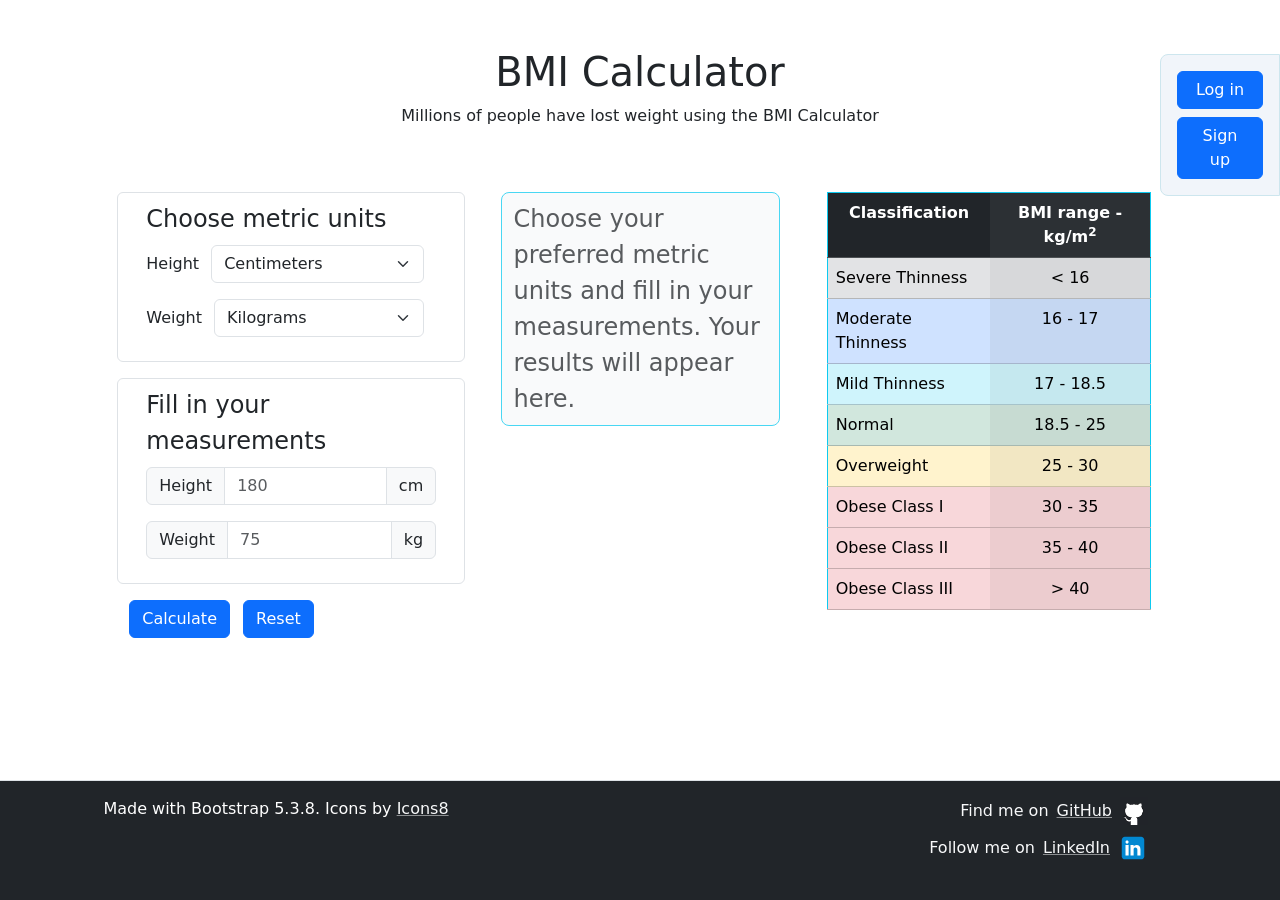
<file: index.html>
<!DOCTYPE html>
<html lang="en">
<head>
    <meta charset="UTF-8">
    <meta name="viewport" content="width=device-width, initial-scale=1.0">
    <meta name="description" content="BMI Calculator Home Page">
    <meta name="google-site-verification" content="oVrbEKzW12LgGqUJmmHWoYeC-H89NmTQ-EghtWXq1IQ" />
    <link rel="stylesheet" href="frontend/css/style.css">
    <link rel="apple-touch-icon" sizes="180x180" href="frontend/assets/images/apple-touch-icon.png">
    <link rel="icon" type="image/png" sizes="32x32" href="frontend/assets/images/favicon-32x32.png">
    <link rel="icon" type="image/png" sizes="16x16" href="frontend/assets/images/favicon-16x16.png">
    <link rel="icon" type="image/x-icon" href="frontend/assets/images/favicon.ico">
    <link rel="manifest" href="frontend/assets/images/site.webmanifest">
    <link href="https://cdn.jsdelivr.net/npm/bootstrap@5.3.8/dist/css/bootstrap.min.css" 
          rel="stylesheet" 
          integrity="sha384-sRIl4kxILFvY47J16cr9ZwB07vP4J8+LH7qKQnuqkuIAvNWLzeN8tE5YBujZqJLB" 
          crossorigin="anonymous">
    
    <title>BMI Calculator</title>
</head>

<body class="d-flex flex-column min-vh-100 overflow-x-hidden">
    <!-- The element implements the aside navbar panel -->
    <aside id="options-panel" class="options-panel" aria-hidden="true">
        <nav class="d-flex flex-row flex-md-column gap-2 p-3" aria-label="Page options">
            <a class="btn btn-primary text-center" href="frontend/html/login.html">Log in</a>
            <a class="btn btn-primary text-center" href="frontend/html/signup.html">Sign up</a>
        </nav>
    </aside>

    <header class="container-fluid py-5 text-center">
        <h1>BMI Calculator</h1>
        <p>Millions of people have lost weight using the BMI Calculator</p>
    </header>
    
    <main id="content" class="container flex-grow-1">
        <div class="row justify-content-center justify-content-lg-evenly mx-2 mx-sm-0 g-5">
            <form id="bmi-form" class="col-sm col-md-7 col-lg-5 col-xl-4 col-xxl-4">
                <fieldset id="metrics" class="row mb-3 border rounded px-3 py-2">
                    <legend>Choose metric units</legend>
                    <div class="row align-items-center mb-3">
                        <label for="metric-height" class="col-auto">Height</label>
                        <select id="metric-height" name="metric-height" class="form-select col" aria-label="Choose height metric units">
                            <option value="cm" selected>Centimeters</option>
                            <option value="in">Feet and inches</option>
                        </select>
                    </div>
                    <div class="row align-items-center mb-3">
                        <label for="metric-weight" class="col-auto">Weight</label>
                        <select id="metric-weight" name="metric-weight" class="form-select col" aria-label="Choose weight metric units">
                            <option value="kg" selected>Kilograms</option>
                            <option value="pd">Pounds</option>
                        </select>
                    </div>
                </fieldset>

                <fieldset id="measurements" class="row border rounded mb-3 px-3 py-2">
                    <legend>Fill in your measurements
                        <span id="height-error-message" class="error-message"></span>
                    </legend>
                    
                    <div id="cm-group">
                        <div class="input-group mb-3">
                            <span class="input-group-text">Height</span>
                            <input type="number" name="height-cm" class="form-control" placeholder="180" aria-label="Height" min="0" required>
                            <span class="input-group-text">cm</span>
                        </div>
                    </div>
                    <div id="feet-inches-group" class="d-none">
                        <div class="input-group mb-3">
                            <span class="input-group-text">Height</span>
                            <input type="number" name="height-feet" class="form-control" placeholder="5" aria-label="Height" min="0" required>
                            <span class="input-group-text">feet</span>
                            <input type="number" name="height-inches" class="form-control ms-2" placeholder="6" aria-label="Height" min="0" required>
                            <span class="input-group-text">inches</span>
                        </div>
                    </div>
                    <div class="input-group mb-3">
                        <span class="input-group-text">Weight</span>
                        <input type="number" name="weight" class="form-control" placeholder="75" aria-label="Weight" min="0" required>
                        <span id="weight-unit" class="input-group-text">kg</span>
                    </div>
                </fieldset>
                <div id="calculator-actions">
                    <button class="btn btn-primary me-2" type="submit">Calculate</button>
                    <button class="btn btn-primary" type="reset">Reset</button>
                </div>
            </form>
            
            <div class="col-md-5 col-lg-4 col-xl-3 col-xxl-3 h-25 px-4 py-2 bg-light opacity-75 border border-1 border-info rounded-3 justify-content-center">
                <span id="bmi-result" class="row fs-4 text-dark">Choose your preferred metric units 
                    and fill in your measurements. Your results will appear here.
                </span>
            </div>

            <div class="col-md col-lg-7 col-xl-4 col-xxl-5">
                <table id="obesity-table" class="table table-striped-columns border border-1 border-info">
                    <tr id="header-row" class="table-dark text-center">
                        <th>Classification</th>
                        <th>BMI range - kg/m<sup>2</sup></th>
                    </tr>
                    <tr id="cat-0" class="table-secondary">
                        <td>Severe Thinness</td>
                        <td>&lt; 16</td>
                    </tr>
                    <tr id="cat-1" class="table-primary">
                        <td>Moderate Thinness</td>
                        <td>16 - 17</td>
                    </tr>
                    <tr id="cat-2" class="table-info">
                        <td>Mild Thinness</td>
                        <td>17 - 18.5</td>
                    </tr>
                    <tr id="cat-3" class="table-success">
                        <td>Normal</td>
                        <td>18.5 - 25</td>
                    </tr>
                    <tr id="cat-4" class="table-warning">
                        <td>Overweight</td>
                        <td>25 - 30</td>
                    </tr>
                    <tr id="cat-5" class="table-danger">
                        <td>Obese Class I</td>
                        <td>30 - 35</td>
                    </tr>
                    <tr id="cat-6" class="table-danger">
                        <td>Obese Class II</td>
                        <td>35 - 40</td>
                    </tr>
                    <tr id="cat-7" class="table-danger">
                        <td>Obese Class III</td>
                        <td>&gt; 40</td>
                    </tr>
                </table>
            </div>
        </div>
    </main>

    <footer class="bg-dark p-3 border-top">
        <div class="container-fluid">
            <div class="row d-flex flex-column flex-md-row justify-content-around">
                <div class="col-md-4 col-lg-5 text-center text-white">
                    Made with Bootstrap 5.3.8. Icons by
                    <a href="https://icons8.com/" class="link-light link-underline-opacity-50 link-underline-opacity-100-hover footer-link">Icons8</a>
                </div>

                <div class="col-md-3 col-lg-2"></div>

                <div class="col-md-4 d-flex flex-column gap-1 gap-sm-2 align-items-center align-items-md-end mt-2 mt-md-0 text-light">
                    <span class="d-flex align-items-center gap-2">
                        Find me on
                        <a href="https://github.com/KostasTopouzis" class="link-light link-underline-opacity-50 link-underline-opacity-100-hover" aria-label="GitHub">GitHub</a>
                        <img src="/frontend/assets/images/icons8-github-96.jpg" class="justify-item-end width="28" height="28" alt="GitHub icon">
                    </span>
                    <span class="d-flex align-items-center gap-2">
                        Follow me on
                        <a href="https://www.linkedin.com/" class="link-light link-underline-opacity-50 link-underline-opacity-100-hover footer-link" aria-label="LinkedIn">LinkedIn</a>
                        <img src="/frontend/assets/images/icons8-linkedin-96.svg" width="30" height="30" alt="LinkedIn icon">
                    </span>
                </div>
                
                <div class="col-md-1"></div>
            </div>
        </div>
    </footer>

    <script defer type="module" src="frontend/js/index.js"></script>
</body>
</html>
</file>
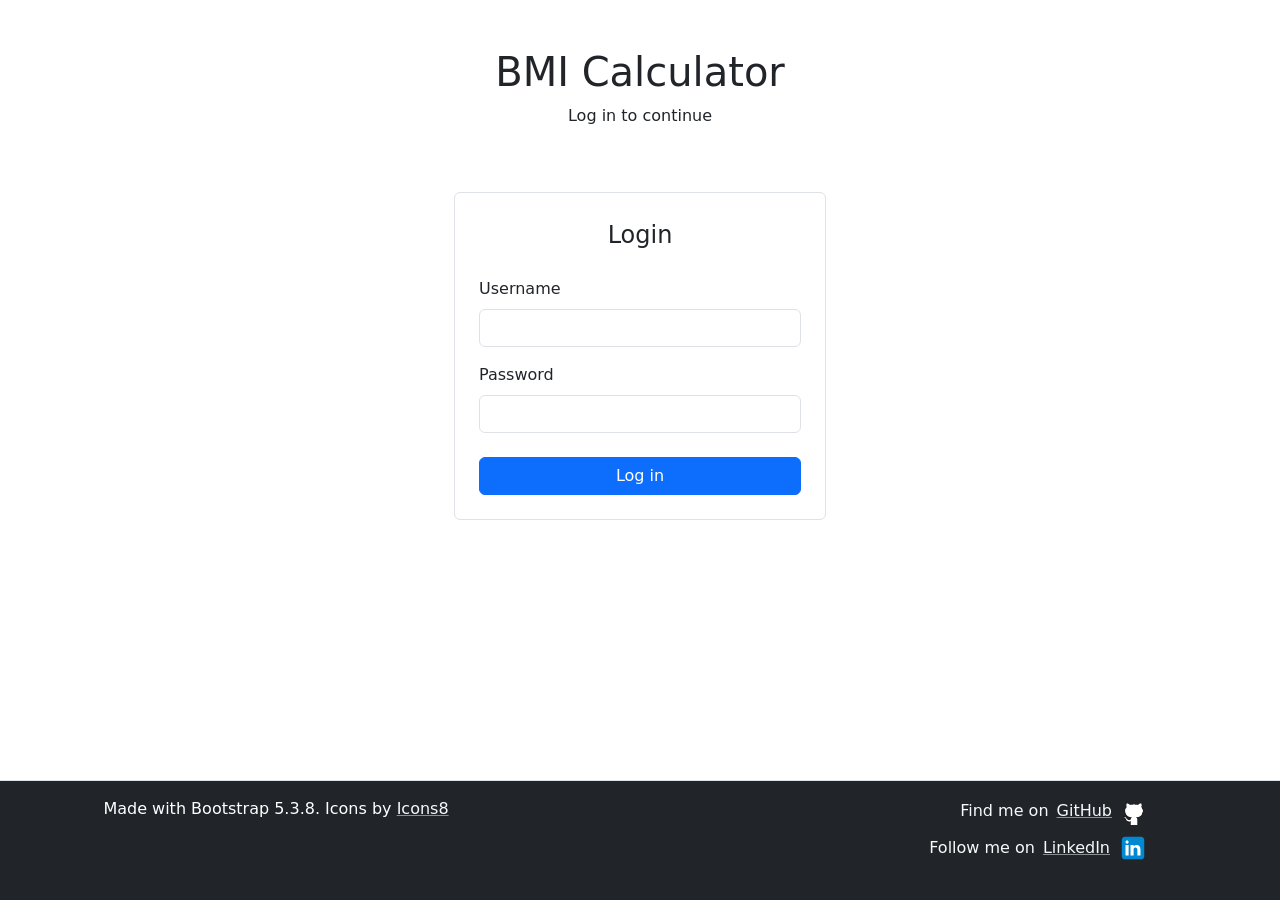
<file: login.html>
<!DOCTYPE html>
<html lang="en">
<head>
    <meta charset="UTF-8">
    <meta name="viewport" content="width=device-width, initial-scale=1.0">
    <meta name="description" content="BMI Calculator Login Page">
    <link rel="stylesheet" href="frontend/css/style.css">
    <link rel="apple-touch-icon" sizes="180x180" href="frontend/assets/images/apple-touch-icon.png">
    <link rel="icon" type="image/png" sizes="32x32" href="frontend/assets/images/favicon-32x32.png">
    <link rel="icon" type="image/png" sizes="16x16" href="frontend/assets/images/favicon-16x16.png">
    <link rel="icon" type="image/x-icon" href="frontend/assets/images/favicon.ico">
    <link rel="manifest" href="frontend/assets/images/site.webmanifest">
    <link href="https://cdn.jsdelivr.net/npm/bootstrap@5.3.8/dist/css/bootstrap.min.css"
          rel="stylesheet"
          integrity="sha384-sRIl4kxILFvY47J16cr9ZwB07vP4J8+LH7qKQnuqkuIAvNWLzeN8tE5YBujZqJLB"
          crossorigin="anonymous">

    <title>Login | BMI Calculator</title>
</head>

<body class="d-flex flex-column min-vh-100">
    <header class="container-fluid py-5 text-center">
        <h1>BMI Calculator</h1>
        <p>Log in to continue</p>
    </header>

    <main id="content" class="container flex-grow-1 d-flex justify-content-center align-items-start">
        <form id="login-form" class="col-11 col-sm-8 col-md-6 col-lg-4 border rounded px-4 py-4" action="#" method="post">
            <fieldset>
                <legend class="text-center mb-4">Login</legend>
                <div class="mb-3">
                    <label for="username" class="form-label">Username</label>
                    <input type="text" id="username" name="username" class="form-control" autocomplete="username" required>
                </div>
                <div class="mb-4">
                    <label for="password" class="form-label">Password</label>
                    <input type="password" id="password" name="password" class="form-control" autocomplete="current-password" required>
                </div>
                <button class="btn btn-primary w-100" type="submit">Log in</button>
            </fieldset>
        </form>
    </main>

    <footer class="bg-dark p-3 border-top">
        <div class="container-fluid">
            <div class="row d-flex flex-column flex-md-row justify-content-around">
                <div class="col-md-4 col-lg-5 text-center text-white">
                    Made with Bootstrap 5.3.8. Icons by
                    <a href="https://icons8.com/" class="link-light link-underline-opacity-50 link-underline-opacity-100-hover footer-link">Icons8</a>
                </div>

                <div class="col-md-3 col-lg-2"></div>

                <div class="col-md-4 d-flex flex-column gap-1 gap-sm-2 align-items-center align-items-md-end mt-2 mt-md-0 text-light">
                    <span class="d-flex align-items-center gap-2">
                        Find me on
                        <a href="https://github.com/KostasTopouzis" class="link-light link-underline-opacity-50 link-underline-opacity-100-hover" aria-label="GitHub">GitHub</a>
                        <img src="frontend/assets/images/icons8-github-96.jpg" width="28" height="28" alt="GitHub icon">
                    </span>
                    <span class="d-flex align-items-center gap-2">
                        Follow me on
                        <a href="https://www.linkedin.com/" class="link-light link-underline-opacity-50 link-underline-opacity-100-hover footer-link" aria-label="LinkedIn">LinkedIn</a>
                        <img src="frontend/assets/images/icons8-linkedin-96.svg" width="30" height="30" alt="LinkedIn icon">
                    </span>
                </div>

                <div class="col-md-1"></div>
            </div>
        </div>
    </footer>
</body>
</html>
</file>
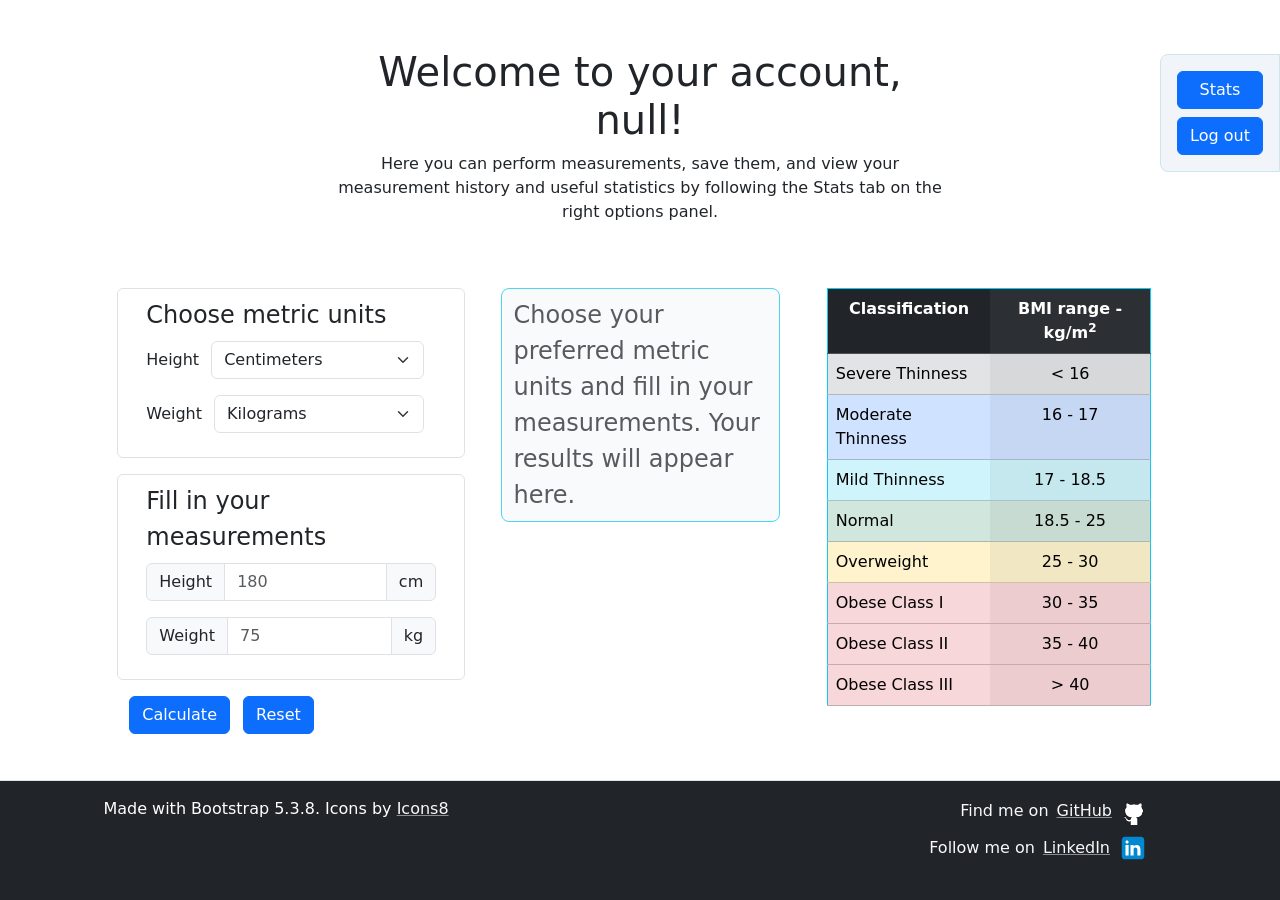
<file: frontend/html/account.html>
<!DOCTYPE html>
<html lang="en">
<head>
    <meta charset="UTF-8">
    <meta name="viewport" content="width=device-width, initial-scale=1.0">
    <meta name="description" content="BMI Calculator Personal Account Page">
    <meta name="google-site-verification" content="oVrbEKzW12LgGqUJmmHWoYeC-H89NmTQ-EghtWXq1IQ" />
    <link rel="stylesheet" href="../css/style.css">
    <link rel="apple-touch-icon" sizes="180x180" href="../assets/images/apple-touch-icon.png">
    <link rel="icon" type="image/png" sizes="32x32" href="../assets/images/favicon-32x32.png">
    <link rel="icon" type="image/png" sizes="16x16" href="../assets/images/favicon-16x16.png">
    <link rel="icon" type="image/x-icon" href="../assets/images/favicon.ico">
    <link rel="manifest" href="../assets/images/site.webmanifest">
    <link href="https://cdn.jsdelivr.net/npm/bootstrap@5.3.8/dist/css/bootstrap.min.css" 
          rel="stylesheet" 
          integrity="sha384-sRIl4kxILFvY47J16cr9ZwB07vP4J8+LH7qKQnuqkuIAvNWLzeN8tE5YBujZqJLB" 
          crossorigin="anonymous">
    
    <title>BMI Calculator | Account Page</title>
</head>

<body class="d-flex flex-column min-vh-100 overflow-x-hidden">
    <!-- The element implements the aside navbar panel -->
    <aside id="options-panel" class="options-panel" aria-hidden="true">
        <nav class="d-flex flex-row flex-md-column gap-2 p-3" aria-label="Page options">
            <a class="btn btn-primary text-center" href="./account_stats.html">Stats</a>
            <a class="btn btn-primary text-center" href="./login.html">Log out</a>
        </nav>
    </aside>

    <header class="container-fluid w-50 py-5 text-center">
        <h1 id="api-message"></h1>
        <p id="account-description">Here you can perform measurements, save them, and view your measurement history and useful statistics by following the Stats tab on the right options panel.</p>
    </header>
    
    <main id="content" class="container flex-grow-1">
        <div class="row justify-content-center justify-content-lg-evenly mx-2 mx-sm-0 g-5">
            <form id="bmi-form" class="col-sm col-md-7 col-lg-5 col-xl-4 col-xxl-4">
                <fieldset id="metrics" class="row mb-3 border rounded px-3 py-2">
                    <legend>Choose metric units</legend>
                    <div class="row align-items-center mb-3">
                        <label for="metric-height" class="col-auto">Height</label>
                        <select id="metric-height" name="metric-height" class="form-select col" aria-label="Choose height metric units">
                            <option value="cm" selected>Centimeters</option>
                            <option value="in">Feet and inches</option>
                        </select>
                    </div>
                    <div class="row align-items-center mb-3">
                        <label for="metric-weight" class="col-auto">Weight</label>
                        <select id="metric-weight" name="metric-weight" class="form-select col" aria-label="Choose weight metric units">
                            <option value="kg" selected>Kilograms</option>
                            <option value="pd">Pounds</option>
                        </select>
                    </div>
                </fieldset>

                <fieldset id="measurements" class="row border rounded mb-3 px-3 py-2">
                    <legend>Fill in your measurements
                        <span id="height-error-message" class="error-message"></span>
                    </legend>
                    <div id="cm-group">
                        <div class="input-group mb-3">
                            <span class="input-group-text">Height</span>
                            <input type="number" name="height-cm" class="form-control" placeholder="180" aria-label="Height" min="0" required>
                            <span class="input-group-text">cm</span>
                        </div>
                    </div>
                    <div id="feet-inches-group" class="d-none">
                        <div class="input-group mb-3">
                            <span class="input-group-text">Height</span>
                            <input type="number" name="height-feet" class="form-control" placeholder="5" aria-label="Height" min="0" required>
                            <span class="input-group-text">feet</span>
                            <input type="number" name="height-inches" class="form-control ms-2" placeholder="6" aria-label="Height" min="0" required>
                            <span class="input-group-text">inches</span>
                        </div>
                    </div>
                    <div class="input-group mb-3">
                        <span class="input-group-text">Weight</span>
                        <input type="number" name="weight" class="form-control" placeholder="75" aria-label="Weight" min="0" required>
                        <span id="weight-unit" class="input-group-text">kg</span>
                    </div>
                </fieldset>
                <div id="calculator-actions">
                    <button class="btn btn-primary me-2" type="submit">Calculate</button>
                    <button class="btn btn-primary me-2" type="reset">Reset</button>
					<button id="save-record" class="btn btn-primary d-none" type="button">Save</button>
                </div>
            </form>
            
            <div class="col-md-5 col-lg-4 col-xl-3 col-xxl-3 h-25 px-4 py-2 bg-light opacity-75 border border-1 border-info rounded-3 justify-content-center">
                <span id="bmi-result" class="row fs-4 text-dark">Choose your preferred metric units 
                    and fill in your measurements. Your results will appear here.
                </span>
            </div>

            <div class="col-md col-lg-7 col-xl-4 col-xxl-5">
                <table id="obesity-table" class="table table-striped-columns border border-1 border-info">
                    <tr id="header-row" class="table-dark text-center">
                        <th>Classification</th>
                        <th>BMI range - kg/m<sup>2</sup></th>
                    </tr>
                    <tr id="cat-0" class="table-secondary">
                        <td>Severe Thinness</td>
                        <td>&lt; 16</td>
                    </tr>
                    <tr id="cat-1" class="table-primary">
                        <td>Moderate Thinness</td>
                        <td>16 - 17</td>
                    </tr>
                    <tr id="cat-2" class="table-info">
                        <td>Mild Thinness</td>
                        <td>17 - 18.5</td>
                    </tr>
                    <tr id="cat-3" class="table-success">
                        <td>Normal</td>
                        <td>18.5 - 25</td>
                    </tr>
                    <tr id="cat-4" class="table-warning">
                        <td>Overweight</td>
                        <td>25 - 30</td>
                    </tr>
                    <tr id="cat-5" class="table-danger">
                        <td>Obese Class I</td>
                        <td>30 - 35</td>
                    </tr>
                    <tr id="cat-6" class="table-danger">
                        <td>Obese Class II</td>
                        <td>35 - 40</td>
                    </tr>
                    <tr id="cat-7" class="table-danger">
                        <td>Obese Class III</td>
                        <td>&gt; 40</td>
                    </tr>
                </table>
            </div>
        </div>
    </main>

    <footer class="bg-dark p-3 border-top">
        <div class="container-fluid">
            <div class="row d-flex flex-column flex-md-row justify-content-around">
                <div class="col-md-4 col-lg-5 text-center text-white">
                    Made with Bootstrap 5.3.8. Icons by
                    <a href="https://icons8.com/" class="link-light link-underline-opacity-50 link-underline-opacity-100-hover footer-link">Icons8</a>
                </div>

                <div class="col-md-3 col-lg-2"></div>

                <div class="col-md-4 d-flex flex-column gap-1 gap-sm-2 align-items-center align-items-md-end mt-2 mt-md-0 text-light">
                    <span class="d-flex align-items-center gap-2">
                        Find me on
                        <a href="https://github.com/KostasTopouzis" class="link-light link-underline-opacity-50 link-underline-opacity-100-hover" aria-label="GitHub">GitHub</a>
                        <img src="/frontend/assets/images/icons8-github-96.jpg" class="justify-item-end width="28" height="28" alt="GitHub icon">
                    </span>
                    <span class="d-flex align-items-center gap-2">
                        Follow me on
                        <a href="https://www.linkedin.com/" class="link-light link-underline-opacity-50 link-underline-opacity-100-hover footer-link" aria-label="LinkedIn">LinkedIn</a>
                        <img src="/frontend/assets/images/icons8-linkedin-96.svg" width="30" height="30" alt="LinkedIn icon">
                    </span>
                </div>
                
                <div class="col-md-1"></div>
            </div>
        </div>
    </footer>

    <script>
        const apiMessage = document.getElementById('api-message');
        document.addEventListener('DOMContentLoaded', () => {
            const message = `Welcome to your account, ${JSON.parse(sessionStorage.getItem('apiMessage'))}!`;
           
            apiMessage.textContent = 
                message || 'No message received.';
        });
    </script>
	
    <script defer type="module" src="/frontend/js/account.js"></script>
</body>
</html>
</file>
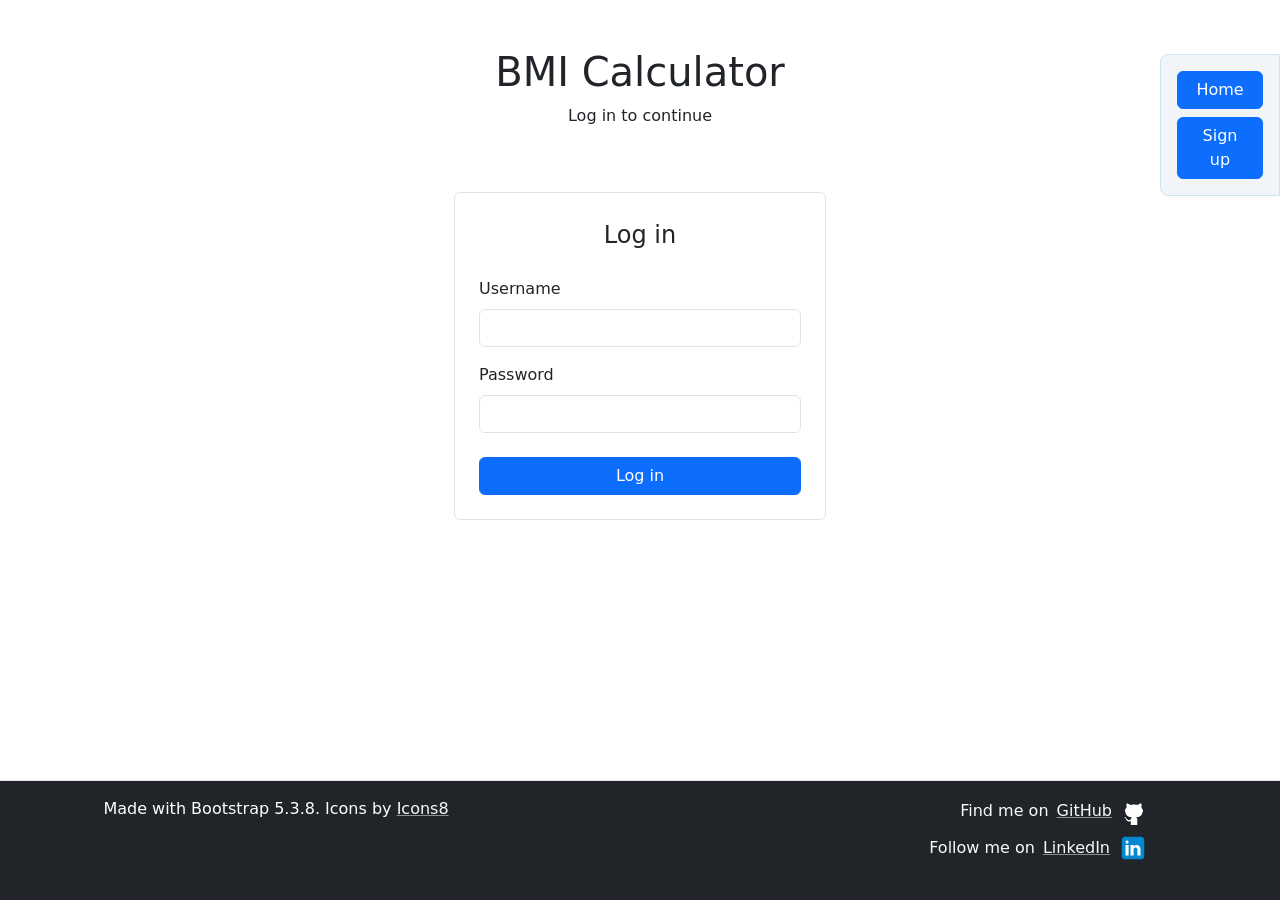
<file: frontend/html/login.html>
<!DOCTYPE html>
<html lang="en">
<head>
    <meta charset="UTF-8">
    <meta name="viewport" content="width=device-width, initial-scale=1.0">
    <meta name="description" content="BMI Calculator Login Page">
    <link rel="stylesheet" href="../css/style.css">
    <link rel="apple-touch-icon" sizes="180x180" href="../assets/images/apple-touch-icon.png">
    <link rel="icon" type="image/png" sizes="32x32" href="../assets/images/favicon-32x32.png">
    <link rel="icon" type="image/png" sizes="16x16" href="../assets/images/favicon-16x16.png">
    <link rel="icon" type="image/x-icon" href="../assets/images/favicon.ico">
    <link rel="manifest" href="../assets/images/site.webmanifest">
    <link href="https://cdn.jsdelivr.net/npm/bootstrap@5.3.8/dist/css/bootstrap.min.css"
          rel="stylesheet"
          integrity="sha384-sRIl4kxILFvY47J16cr9ZwB07vP4J8+LH7qKQnuqkuIAvNWLzeN8tE5YBujZqJLB"
          crossorigin="anonymous">

    <title>Login | BMI Calculator</title>
</head>

<body class="d-flex flex-column min-vh-100">
    <!-- The element implements the aside navbar panel -->
    <aside id="options-panel" class="options-panel" aria-hidden="true">
        <nav class="d-flex flex-row flex-md-column gap-2 p-3" aria-label="Page options">
            <a class="btn btn-primary text-center" href="/index.html">Home</a>
            <a class="btn btn-primary text-center" href="signup.html">Sign up</a>
        </nav>
    </aside>

    <header class="container-fluid py-5 text-center">
        <h1>BMI Calculator</h1>
        <p>Log in to continue</p>
    </header>

    <main id="content" class="container flex-grow-1 d-flex flex-column align-items-center">
        <form id="login-form" class="col-11 col-sm-8 col-md-6 col-lg-4 border rounded px-4 py-4">
            <fieldset>
                <legend class="text-center mb-4">Log in</legend>
                <div class="mb-3">
                    <label for="username" class="form-label">Username</label>
                    <span id="login-usr-error-message" class="error-message"></span>
                    <input type="text" id="username" name="username" class="form-control" autocomplete="username" required minlength="8">
                </div>
                <div class="mb-4">
                    <label for="password" class="form-label">Password</label>
                    <span id="login-pwd-error-message" class="error-message"></span>
                    <input type="password" id="password" name="password" class="form-control" autocomplete="current-password" required minlength="8">
                </div>
                <button id="login-btn" class="btn btn-primary w-100" type="submit">Log in</button>
            </fieldset>
        </form>

        <div id="login-general-error-message" class="error-message mt-3"></div>
    </main>

    <footer class="bg-dark p-3 border-top">
        <div class="container-fluid">
            <div class="row d-flex flex-column flex-md-row justify-content-around">
                <div class="col-md-4 col-lg-5 text-center text-white">
                    Made with Bootstrap 5.3.8. Icons by
                    <a href="https://icons8.com/" class="link-light link-underline-opacity-50 link-underline-opacity-100-hover footer-link">Icons8</a>
                </div>

                <div class="col-md-3 col-lg-2"></div>

                <div class="col-md-4 d-flex flex-column gap-1 gap-sm-2 align-items-center align-items-md-end mt-2 mt-md-0 text-light">
                    <span class="d-flex align-items-center gap-2">
                        Find me on
                        <a href="https://github.com/KostasTopouzis" class="link-light link-underline-opacity-50 link-underline-opacity-100-hover" aria-label="GitHub">GitHub</a>
                        <img src="../assets/images/icons8-github-96.jpg" width="28" height="28" alt="GitHub icon">
                    </span>
                    <span class="d-flex align-items-center gap-2">
                        Follow me on
                        <a href="https://www.linkedin.com/" class="link-light link-underline-opacity-50 link-underline-opacity-100-hover footer-link" aria-label="LinkedIn">LinkedIn</a>
                        <img src="../assets/images/icons8-linkedin-96.svg" width="30" height="30" alt="LinkedIn icon">
                    </span>
                </div>

                <div class="col-md-1"></div>
            </div>
        </div>
    </footer>

    <script type="module" defer src="../js/auxiliary.js"></script>
    <script type="module" defer src="../js/login.js"></script>
</body>
</html>
</file>
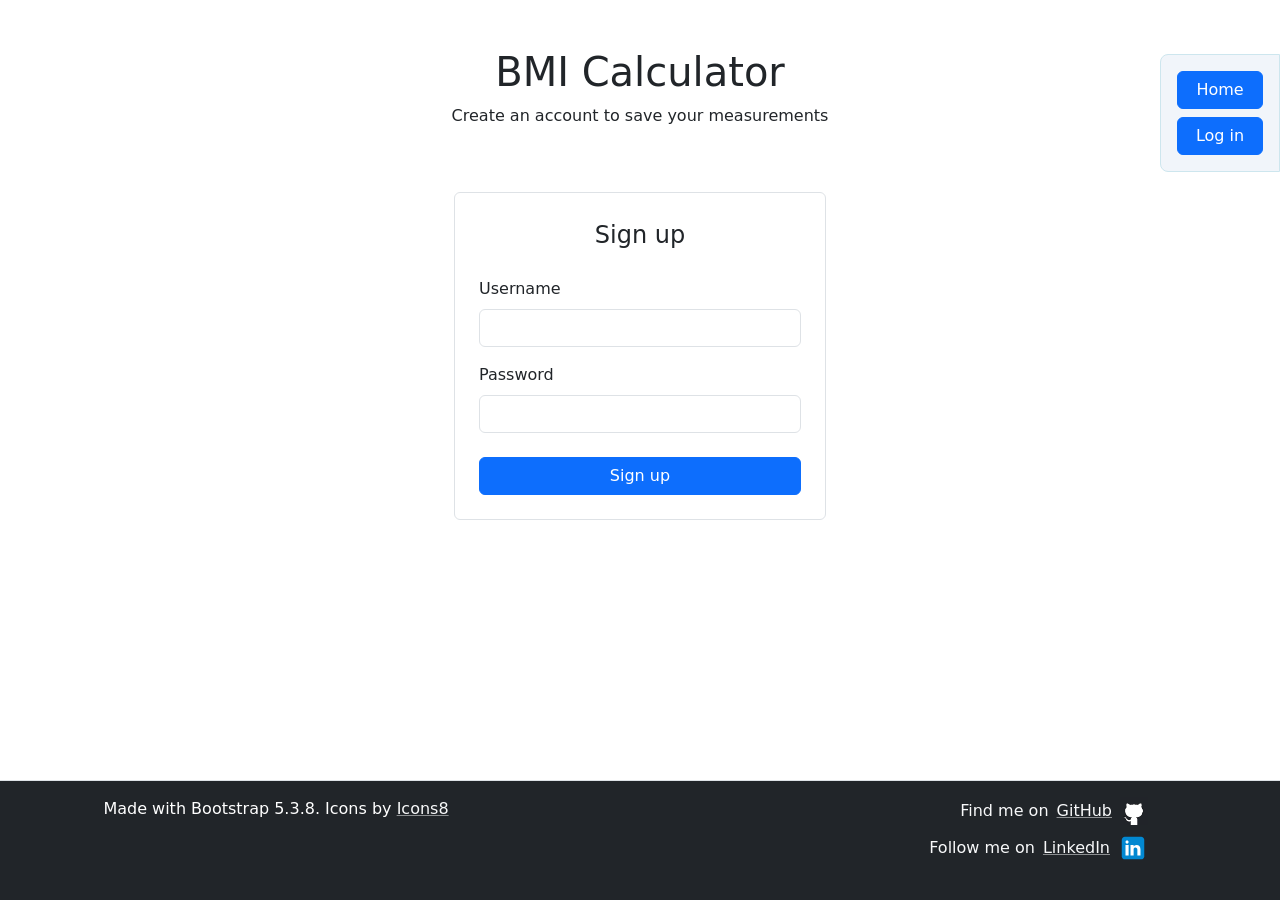
<file: frontend/html/signup.html>
<!DOCTYPE html>
<html lang="en">
<head>
    <meta charset="UTF-8">
    <meta name="viewport" content="width=device-width, initial-scale=1.0">
    <meta name="description" content="BMI Calculator Login Page">
    <link rel="stylesheet" href="../css/style.css">
    <link rel="apple-touch-icon" sizes="180x180" href="../assets/images/apple-touch-icon.png">
    <link rel="icon" type="image/png" sizes="32x32" href="../assets/images/favicon-32x32.png">
    <link rel="icon" type="image/png" sizes="16x16" href="../assets/images/favicon-16x16.png">
    <link rel="icon" type="image/x-icon" href="../assets/images/favicon.ico">
    <link rel="manifest" href="../assets/images/site.webmanifest">
    <link href="https://cdn.jsdelivr.net/npm/bootstrap@5.3.8/dist/css/bootstrap.min.css"
          rel="stylesheet"
          integrity="sha384-sRIl4kxILFvY47J16cr9ZwB07vP4J8+LH7qKQnuqkuIAvNWLzeN8tE5YBujZqJLB"
          crossorigin="anonymous">

    <title>Login | BMI Calculator</title>
</head>

<body class="d-flex flex-column min-vh-100">
    <!-- The element implements the aside navbar panel -->
    <aside id="options-panel" class="options-panel" aria-hidden="true">
        <nav class="d-flex flex-row flex-md-column gap-2 p-3" aria-label="Page options">
            <a class="btn btn-primary text-center" href="/index.html">Home</a>
            <a class="btn btn-primary text-center" href="frontend/html/login.html">Log in</a>
        </nav>
    </aside>
    
    <header class="container-fluid py-5 text-center">
        <h1>BMI Calculator</h1>
        <p>Create an account to save your measurements</p>
    </header>

    <main id="content" class="container flex-grow-1 d-flex flex-column align-items-center">
        <form id="signup-form" class="col-11 col-sm-8 col-md-6 col-lg-4 border rounded px-4 py-4">
            <fieldset>
                <legend class="text-center mb-4">Sign up</legend>
                <div class="mb-3">
                    <label for="username" class="form-label">Username</label>
                    <span id="signup-usr-error-message" class="error-message"></span>
                    <input type="text" id="username" name="username" class="form-control" autocomplete="username" required>
                </div>
                <div class="mb-4">
                    <label for="password" class="form-label">Password</label>
                    <span id="signup-pwd-error-message" class="error-message"></span>
                    <input type="password" id="password" name="password" class="form-control" autocomplete="current-password" required>
                </div>
                <button class="btn btn-primary w-100" type="submit">Sign up</button>
            </fieldset>
        </form>

        <div id="signup-general-error-message" class="error-message mt-3"></div>
    </main>

    <footer class="bg-dark p-3 border-top">
        <div class="container-fluid">
            <div class="row d-flex flex-column flex-md-row justify-content-around">
                <div class="col-md-4 col-lg-5 text-center text-white">
                    Made with Bootstrap 5.3.8. Icons by
                    <a href="https://icons8.com/" class="link-light link-underline-opacity-50 link-underline-opacity-100-hover footer-link">Icons8</a>
                </div>

                <div class="col-md-3 col-lg-2"></div>

                <div class="col-md-4 d-flex flex-column gap-1 gap-sm-2 align-items-center align-items-md-end mt-2 mt-md-0 text-light">
                    <span class="d-flex align-items-center gap-2">
                        Find me on
                        <a href="https://github.com/KostasTopouzis" class="link-light link-underline-opacity-50 link-underline-opacity-100-hover" aria-label="GitHub">GitHub</a>
                        <img src="../assets/images/icons8-github-96.jpg" width="28" height="28" alt="GitHub icon">
                    </span>
                    <span class="d-flex align-items-center gap-2">
                        Follow me on
                        <a href="https://www.linkedin.com/" class="link-light link-underline-opacity-50 link-underline-opacity-100-hover footer-link" aria-label="LinkedIn">LinkedIn</a>
                        <img src="../assets/images/icons8-linkedin-96.svg" width="30" height="30" alt="LinkedIn icon">
                    </span>
                </div>

                <div class="col-md-1"></div>
            </div>
        </div>
    </footer>

    <script type="module" defer src="../js/auxiliary.js"></script>
    <script type="module" defer src="../js/signup.js"></script>
</body>
</html>
</file>
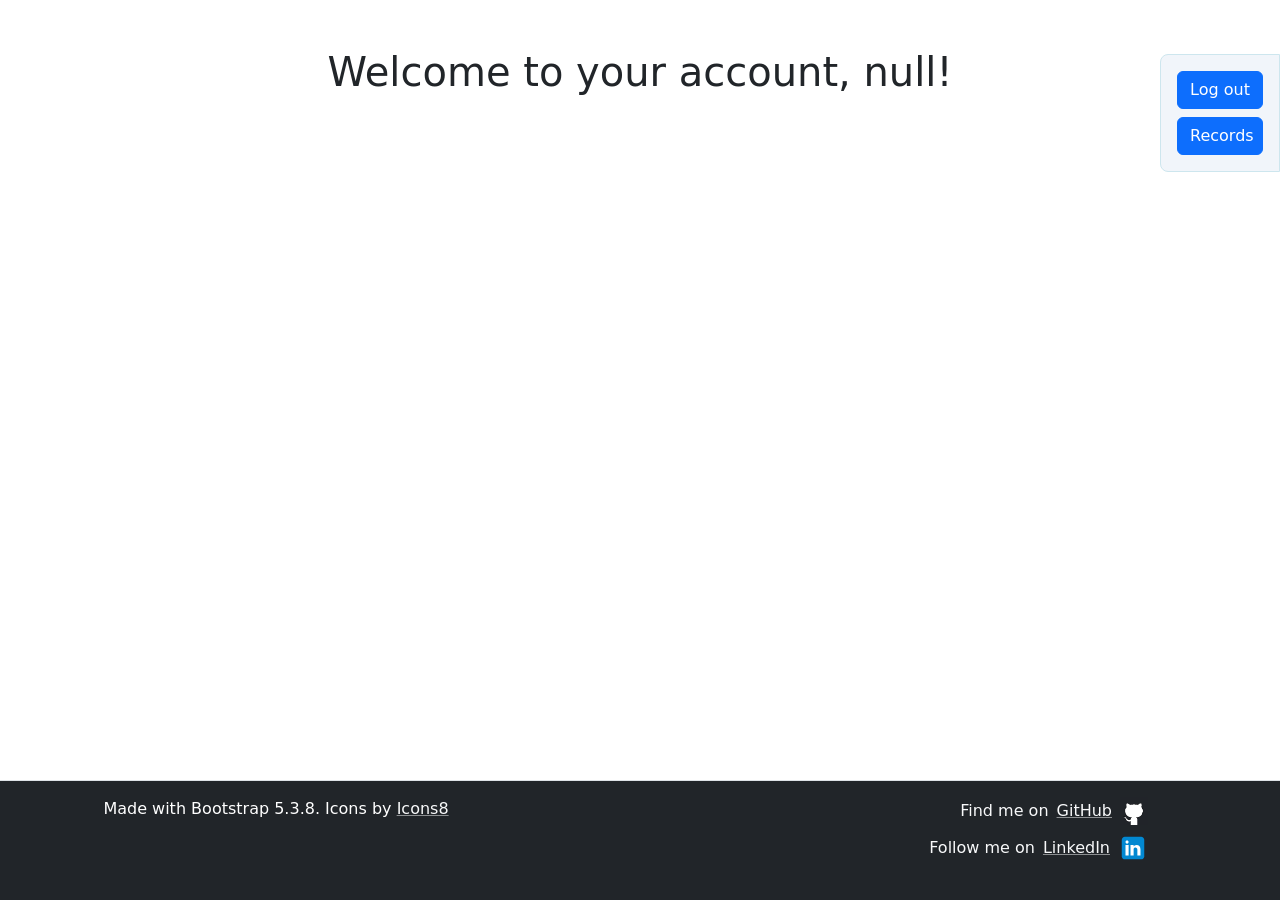
<file: frontend/html/welcome.html>
<!DOCTYPE html>
<html lang="en">
<head>
    <meta charset="UTF-8">
    <meta name="viewport" content="width=device-width, initial-scale=1.0">
    <meta name="description" content="BMI Calculator Home Page">
    <link rel="stylesheet" href="../css/style.css">
    <link rel="apple-touch-icon" sizes="180x180" href="../assets/images/apple-touch-icon.png">
    <link rel="icon" type="image/png" sizes="32x32" href="f../assets/images/favicon-32x32.png">
    <link rel="icon" type="image/png" sizes="16x16" href="../assets/images/favicon-16x16.png">
    <link rel="icon" type="image/x-icon" href="../assets/images/favicon.ico">
    <link rel="manifest" href="../assets/images/site.webmanifest">
    <link href="https://cdn.jsdelivr.net/npm/bootstrap@5.3.8/dist/css/bootstrap.min.css" 
          rel="stylesheet" 
          integrity="sha384-sRIl4kxILFvY47J16cr9ZwB07vP4J8+LH7qKQnuqkuIAvNWLzeN8tE5YBujZqJLB" 
          crossorigin="anonymous">
    
    <title>BMI Calculator | Account Page</title>
</head>
<body class="d-flex flex-column min-vh-100">
    <!-- The element implements the aside navbar panel -->
    <aside id="options-panel" class="options-panel" aria-hidden="true">
        <nav class="d-flex flex-row flex-md-column gap-2 p-3" aria-label="Page options">
            <a class="btn btn-primary text-center" href="login.html">Log out</a>
            <a class="btn btn-primary text-center" href="#">Records</a>
        </nav>
    </aside>

    <header class="container-fluid py-5 text-center">
        <h1 id="api-message"></h1>
    </header>
    <main id="user-account-content" class="container d-flex justify-content-center flex-grow-1">
    </main>

    <footer class="bg-dark p-3 border-top">
        <div class="container-fluid">
            <div class="row d-flex flex-column flex-md-row justify-content-around">
                <div class="col-md-4 col-lg-5 text-center text-white">
                    Made with Bootstrap 5.3.8. Icons by
                    <a href="https://icons8.com/" class="link-light link-underline-opacity-50 link-underline-opacity-100-hover footer-link">Icons8</a>
                </div>

                <div class="col-md-3 col-lg-2"></div>

                <div class="col-md-4 d-flex flex-column gap-1 gap-sm-2 align-items-center align-items-md-end mt-2 mt-md-0 text-light">
                    <span class="d-flex align-items-center gap-2">
                        Find me on
                        <a href="https://github.com/KostasTopouzis" class="link-light link-underline-opacity-50 link-underline-opacity-100-hover" aria-label="GitHub">GitHub</a>
                        <img src="../assets/images/icons8-github-96.jpg" width="28" height="28" alt="GitHub icon">
                    </span>
                    <span class="d-flex align-items-center gap-2">
                        Follow me on
                        <a href="https://www.linkedin.com/" class="link-light link-underline-opacity-50 link-underline-opacity-100-hover footer-link" aria-label="LinkedIn">LinkedIn</a>
                        <img src="../assets/images/icons8-linkedin-96.svg" width="30" height="30" alt="LinkedIn icon">
                    </span>
                </div>

                <div class="col-md-1"></div>
            </div>
        </div>
    </footer>

    <script>
        const apiMessage = document.getElementById('api-message');
        // This ensures the element 'apiMessage' exists before the script loads
        // It may not be strictly necessary
        document.addEventListener('DOMContentLoaded', () => {
            const message = `Welcome to your account, ${JSON.parse(sessionStorage.getItem('apiMessage'))}!`;
            // console.log(typeof message, message.length);
           
            apiMessage.innerHTML = 
                message || 'No message received.';
        });
    </script>
</body>
</html>
</file>
<file: frontend/css/style.css>
.form-control::placeholder {
    /* Increase opacity to make placeholder text less faint */
    opacity: 0.7;
}

#obesity-table tr:not(#header-row) td:nth-child(2) {
    text-align: center;
}

#stats-bmi-table th, #stats-bmi-table td {
	text-align: center;
}

footer {
    min-height: 120px;
}

:root {
    --options-panel-width: min(120px, 82vw);
    --options-panel-height: auto;
}

.options-panel {
    position: absolute;
    z-index: 1030;
    top: 54px;
    right: 0;
    width: var(--options-panel-width);
    height: var(--options-panel-height);
    background-color: rgba(234, 241, 248, 0.68);
    border: 1px solid rgb(205, 230, 238);
    border-radius: 8px 0 0 8px;
}

.error-message {
    display: inline-flex;
    align-items: center;
    margin-left: 0;
    padding: 0;
    color: #842029;
    background-color: #f8d7da;
    border: 1px solid transparent;
    border-radius: 0.375rem;
    font-size: 0.75rem;
    line-height: 1.25;
    opacity: 0;
    visibility: hidden;
    transition: opacity 0.3s ease, margin-left 0.3s ease, padding 0.3s ease,
        background-color 0.3s ease, border-color 0.3s ease,
        visibility 0s linear 0.3s;
}

.error-message.is-visible {
    margin-left: 0.5rem;
    padding: 0.125rem 0.4rem;
    background-color: #f8d7da;
    border-color: #f5c2c7;
    opacity: 1;
    visibility: visible;
    transition-delay: 0s;
}


#general-error-message {
    font-size: 1rem;
}


@media (max-width: 767.98px) {
    .options-panel {
        position: static;
        width: 100%;
        background-color: inherit;
        border: 0;
        border-radius: 0px;
    }
    
    #options-panel nav {
        flex-direction: row;
        justify-content: flex-end;
    }
}
</file>
